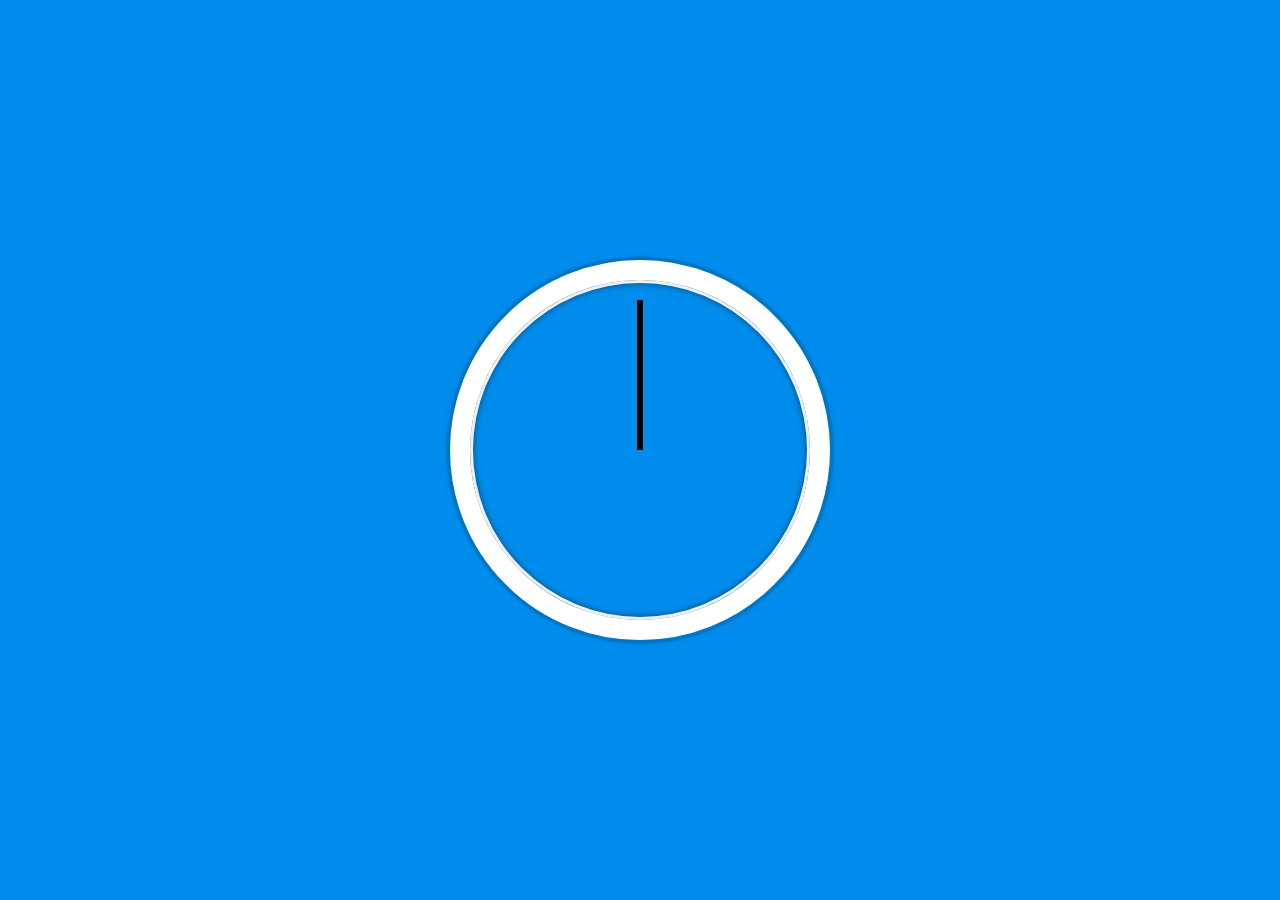
<file: 02 - JS and CSS Clock/index-START.html>
<!DOCTYPE html>
<html lang="en">
<head>
  <meta charset="UTF-8">
  <title>JS + CSS Clock</title>
  <link rel="icon" href="https://fav.farm/🔥" />
  <link rel="stylesheet" href="styles.css">
</head>
<body>


    <div class="clock">
      <div class="clock-face">
        <div class="hand hour-hand"></div>
        <div class="hand min-hand"></div>
        <div class="hand second-hand"></div>
      </div>
    </div>

  <script src="script.js"></script>
</body>
</html>
</file>
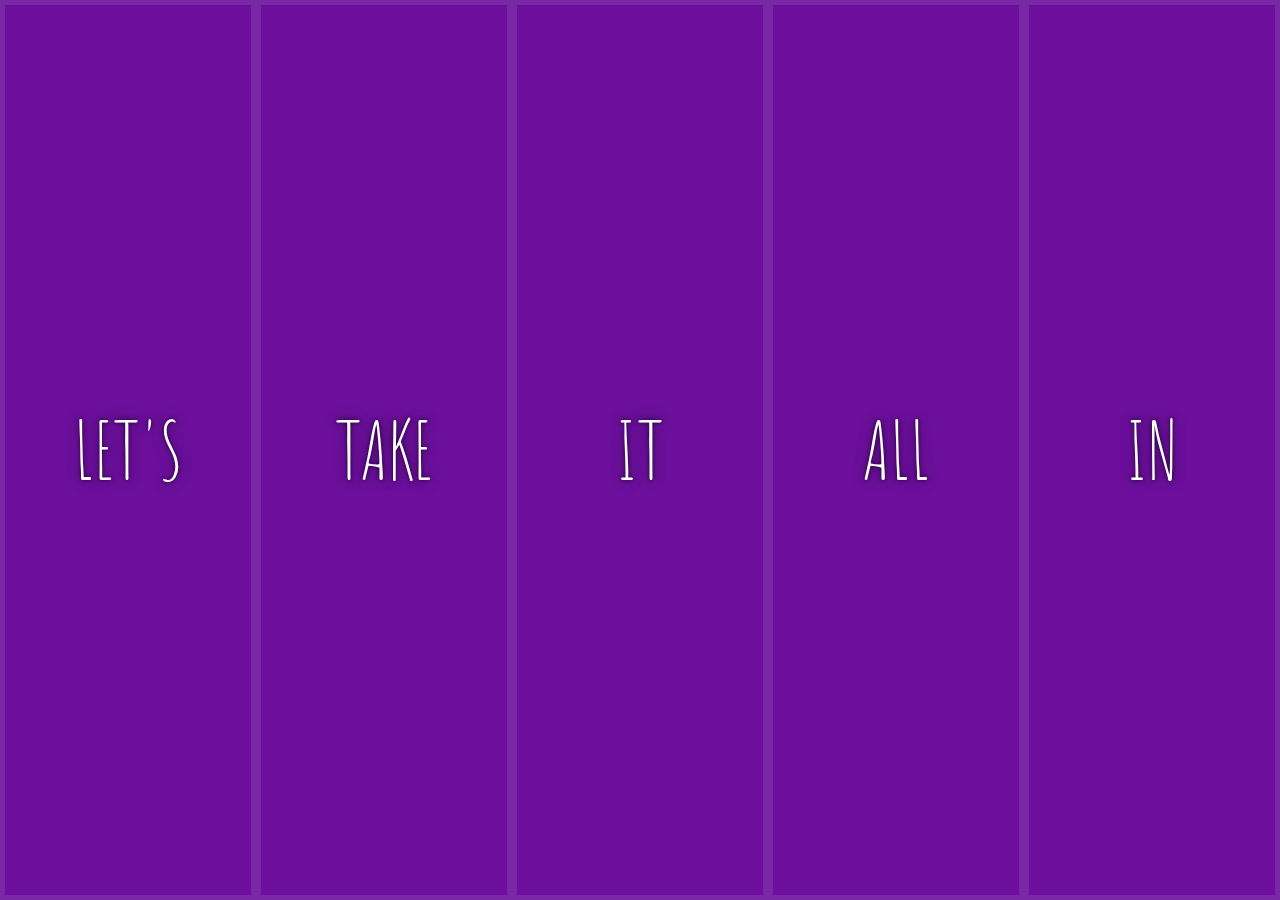
<file: 05 - Flex Panel Gallery/index-START.html>
<!DOCTYPE html>
<html lang="en">
<head>
  <meta charset="UTF-8">
  <title>Flex Panels 💪</title>
  <link href='https://fonts.googleapis.com/css?family=Amatic+SC' rel='stylesheet' type='text/css'>
  <link rel="icon" href="https://fav.farm/🔥" />
  <link rel="stylesheet" href="styles.css">
</head>
<body>
  <div class="panels">
    <div class="panel panel1">
      <p>Hey</p>
      <p>Let's</p>
      <p>Dance</p>
    </div>
    <div class="panel panel2">
      <p>Give</p>
      <p>Take</p>
      <p>Receive</p>
    </div>
    <div class="panel panel3">
      <p>Experience</p>
      <p>It</p>
      <p>Today</p>
    </div>
    <div class="panel panel4">
      <p>Give</p>
      <p>All</p>
      <p>You can</p>
    </div>
    <div class="panel panel5">
      <p>Life</p>
      <p>In</p>
      <p>Motion</p>
    </div>
  </div>
  <script src="script.js"></script>
</body>
</html>
</file>
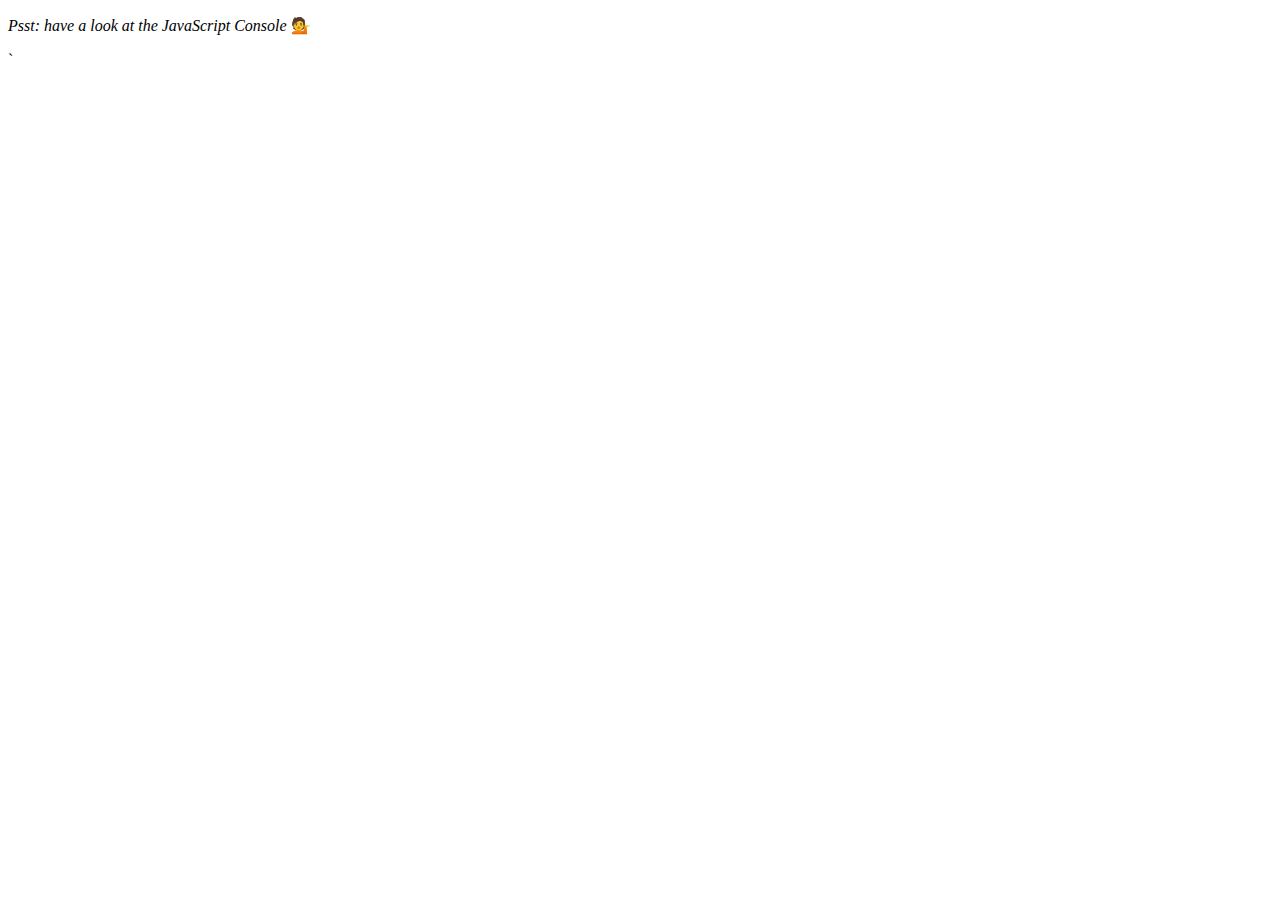
<file: 07 - Array Cardio Day 2/index-START.html>
<!DOCTYPE html>
<html lang="en">
<head>
  <meta charset="UTF-8">
  <title>Array Cardio 💪💪</title>
  <link rel="icon" href="https://fav.farm/🔥" />
</head>
<body>
  <p><em>Psst: have a look at the JavaScript Console</em> 💁</p>
  `<script src="scripts.js"></script>
</body>
</html>
</file>
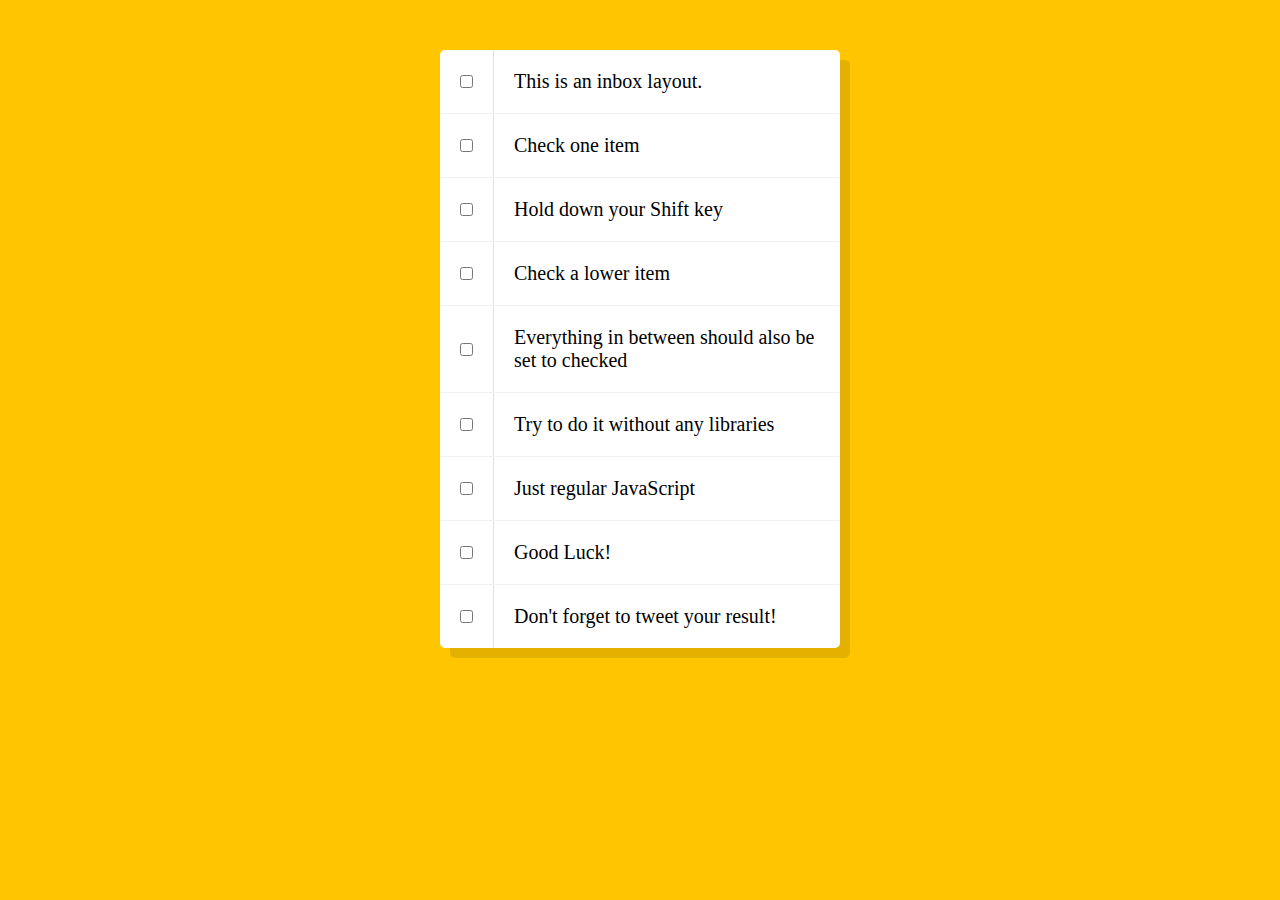
<file: 10 - Hold Shift and Check Checkboxes/index-START.html>
<!DOCTYPE html>
<html lang="en">
<head>
  <meta charset="UTF-8">
  <title>Hold Shift to Check Multiple Checkboxes</title>
  <link rel="icon" href="https://fav.farm/🔥" />
  <link rel="stylesheet" href="styles.css">
</head>
<body>
  <style>


  </style>
   <!--
   The following is a common layout you would see in an email client.

   When a user clicks a checkbox, holds Shift, and then clicks another checkbox a few rows down, all the checkboxes inbetween those two checkboxes should be checked.

  -->
  <div class="inbox">
    <div class="item">
      <input type="checkbox">
      <p>This is an inbox layout.</p>
    </div>
    <div class="item">
      <input type="checkbox">
      <p>Check one item</p>
    </div>
    <div class="item">
      <input type="checkbox">
      <p>Hold down your Shift key</p>
    </div>
    <div class="item">
      <input type="checkbox">
      <p>Check a lower item</p>
    </div>
    <div class="item">
      <input type="checkbox">
      <p>Everything in between should also be set to checked</p>
    </div>
    <div class="item">
      <input type="checkbox">
      <p>Try to do it without any libraries</p>
    </div>
    <div class="item">
      <input type="checkbox">
      <p>Just regular JavaScript</p>
    </div>
    <div class="item">
      <input type="checkbox">
      <p>Good Luck!</p>
    </div>
    <div class="item">
      <input type="checkbox">
      <p>Don't forget to tweet your result!</p>
    </div>
  </div>

<script src="script.js"></script>
</body>
</html>
</file>
<file: 02 - JS and CSS Clock/styles.css>
html {
    background: #018DED url(https://unsplash.it/1500/1000?image=881&blur=5);
    background-size: cover;
    font-family: 'helvetica neue';
    text-align: center;
    font-size: 10px;
  }

  body {
    margin: 0;
    font-size: 2rem;
    display: flex;
    flex: 1;
    min-height: 100vh;
    align-items: center;
  }

  .clock {
    width: 30rem;
    height: 30rem;
    border: 20px solid white;
    border-radius: 50%;
    margin: 50px auto;
    position: relative;
    padding: 2rem;
    box-shadow:
      0 0 0 4px rgba(0,0,0,0.1),
      inset 0 0 0 3px #EFEFEF,
      inset 0 0 10px black,
      0 0 10px rgba(0,0,0,0.2);
  }

  .clock-face {
    position: relative;
    width: 100%;
    height: 100%;
    transform: translateY(-3px); /* account for the height of the clock hands */
  }

  .hand {
    width: 50%;
    height: 6px;
    background: black;
    position: absolute;
    top: 50%;
    transform-origin: 100%;
    transform: rotate(90deg);
    transition: all 0.05s;
    transition-timing-function: cubic-bezier(0.1, 2.7, 0.58, 1);
  }
</file>
<file: 05 - Flex Panel Gallery/styles.css>
html {
    box-sizing: border-box;
    background: #ffc600;
    font-family: 'helvetica neue';
    font-size: 20px;
    font-weight: 200;
  }

  body {
    margin: 0;
  }

*, *:before, *:after {
    box-sizing: inherit;
}

.panels {
    min-height: 100vh;
    overflow: hidden;
    display: flex;
}

.panel {
    background: #6B0F9C;
    box-shadow: inset 0 0 0 5px rgba(255,255,255,0.1);
    color: white;
    text-align: center;
    align-items: center;
    /* Safari transitionend event.propertyName === flex */
    /* Chrome + FF transitionend event.propertyName === flex-grow */
    transition:
      font-size 0.7s cubic-bezier(0.61,-0.19, 0.7,-0.11),
      flex 0.7s cubic-bezier(0.61,-0.19, 0.7,-0.11),
      background 0.2s;
    font-size: 20px;
    background-size: cover;
    background-position: center;
    flex: 1;
    justify-content: center;
    align-items: center;
    display: flex;
    flex-direction: column;
}

.panel1 { background-image:url(https://source.unsplash.com/gYl-UtwNg_I/1500x1500); }
.panel2 { background-image:url(https://source.unsplash.com/rFKUFzjPYiQ/1500x1500); }
.panel3 { background-image:url(https://images.unsplash.com/photo-1465188162913-8fb5709d6d57?ixlib=rb-0.3.5&q=80&fm=jpg&crop=faces&cs=tinysrgb&w=1500&h=1500&fit=crop&s=967e8a713a4e395260793fc8c802901d); }
.panel4 { background-image:url(https://source.unsplash.com/ITjiVXcwVng/1500x1500); }
.panel5 { background-image:url(https://source.unsplash.com/3MNzGlQM7qs/1500x1500); }

  /* Flex Children */
.panel > * {
    margin: 0;
    width: 100%;
    transition: transform 0.5s;
    flex: 1 0 auto;
    display: flex;
    justify-content: center;
    align-items: center;
}

.panel > *:first-child { transform: translateY(-100%); }
.panel.open-active > *:first-child { transform: translateY(0); }
.panel > *:last-child { transform: translateY(100%); }
.panel.panel.open-active > *:last-child { transform: translateY(0);}

.panel p {
    text-transform: uppercase;
    font-family: 'Amatic SC', cursive;
    text-shadow: 0 0 4px rgba(0, 0, 0, 0.72), 0 0 14px rgba(0, 0, 0, 0.45);
    font-size: 2em;
}

.panel p:nth-child(2) {
    font-size: 4em;
}

.panel.open {
    font-size: 40px;
    flex: 5;
}
</file>
<file: 10 - Hold Shift and Check Checkboxes/styles.css>
html {
    font-family: sans-serif;
    background: #ffc600;
}

.inbox {
    max-width: 400px;
    margin: 50px auto;
    background: white;
    border-radius: 5px;
    box-shadow: 10px 10px 0 rgba(0,0,0,0.1);
}

.item {
    display: flex;
    align-items: center;
    border-bottom: 1px solid #F1F1F1;
}

.item:last-child {
    border-bottom: 0;
}

input:checked + p {
    background: #F9F9F9;
    text-decoration: line-through;
}

input[type="checkbox"] {
    margin: 20px;
}

p {
    margin: 0;
    padding: 20px;
    transition: background 0.2s;
    flex: 1;
    font-family:'helvetica neue';
    font-size: 20px;
    font-weight: 200;
    border-left: 1px solid #D1E2FF;
}
</file>
